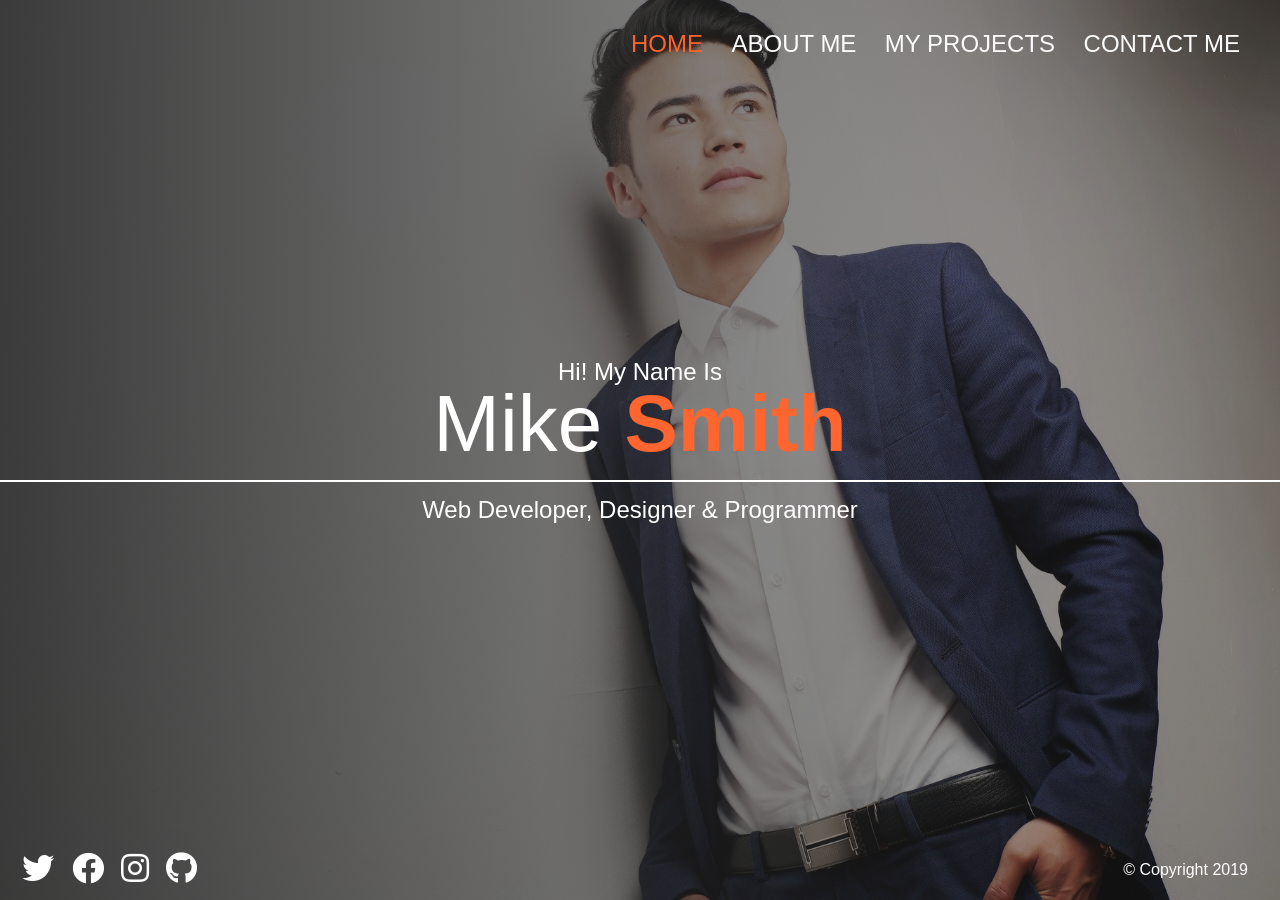
<file: index.html>
<!doctype html>
<html lang="en">
  <head>
    <meta charset="UTF-8" />
    <meta http-equiv="X-UA-Compatible" content="IE=edge" />
    <meta name="viewport" content="width=device-width, initial-scale=1.0" />
    <link
      rel="stylesheet"
      href="https://cdnjs.cloudflare.com/ajax/libs/font-awesome/5.15.4/css/all.min.css"
    />
    <link rel="stylesheet" href="main.css" />
    <title>Mike Smith Portfolio</title>
  </head>
  <body>
    <header>
      <div class="menu-btn">
        <span class="menu-btn__burger"></span>
      </div>

      <nav class="nav">
        <ul class="menu-nav">
          <li class="menu-nav__item active">
            <a href="index.html" class="menu-nav__link">Home</a>
          </li>
          <li class="menu-nav__item">
            <a href="about.html" class="menu-nav__link">About Me</a>
          </li>
          <li class="menu-nav__item">
            <a href="projects.html" class="menu-nav__link">My Projects</a>
          </li>
          <li class="menu-nav__item">
            <a href="contact.html" class="menu-nav__link">Contact Me</a>
          </li>
        </ul>
      </nav>
    </header>
    <main>
      <section class="home">
        <h2>Hi! My Name Is</h2>
        <h1 class="home__name">
          Mike <span class="home__name--last">Smith</span>
        </h1>
        <h2>Web Developer, Designer &amp; Programmer</h2>
        <div class="social-icons">
          <a href="#!">
            <i class="fab fa-twitter fa-2x"></i>
          </a>
          <a href="#!">
            <i class="fab fa-facebook fa-2x"></i>
          </a>
          <a href="#!">
            <i class="fab fa-instagram fa-2x"></i>
          </a>
          <a href="#!">
            <i class="fab fa-github fa-2x"></i>
          </a>
        </div>
        <footer>&copy; Copyright 2019</footer>
      </section>
    </main>
    <script src="main.js"></script>
  </body>
</html>
</file>
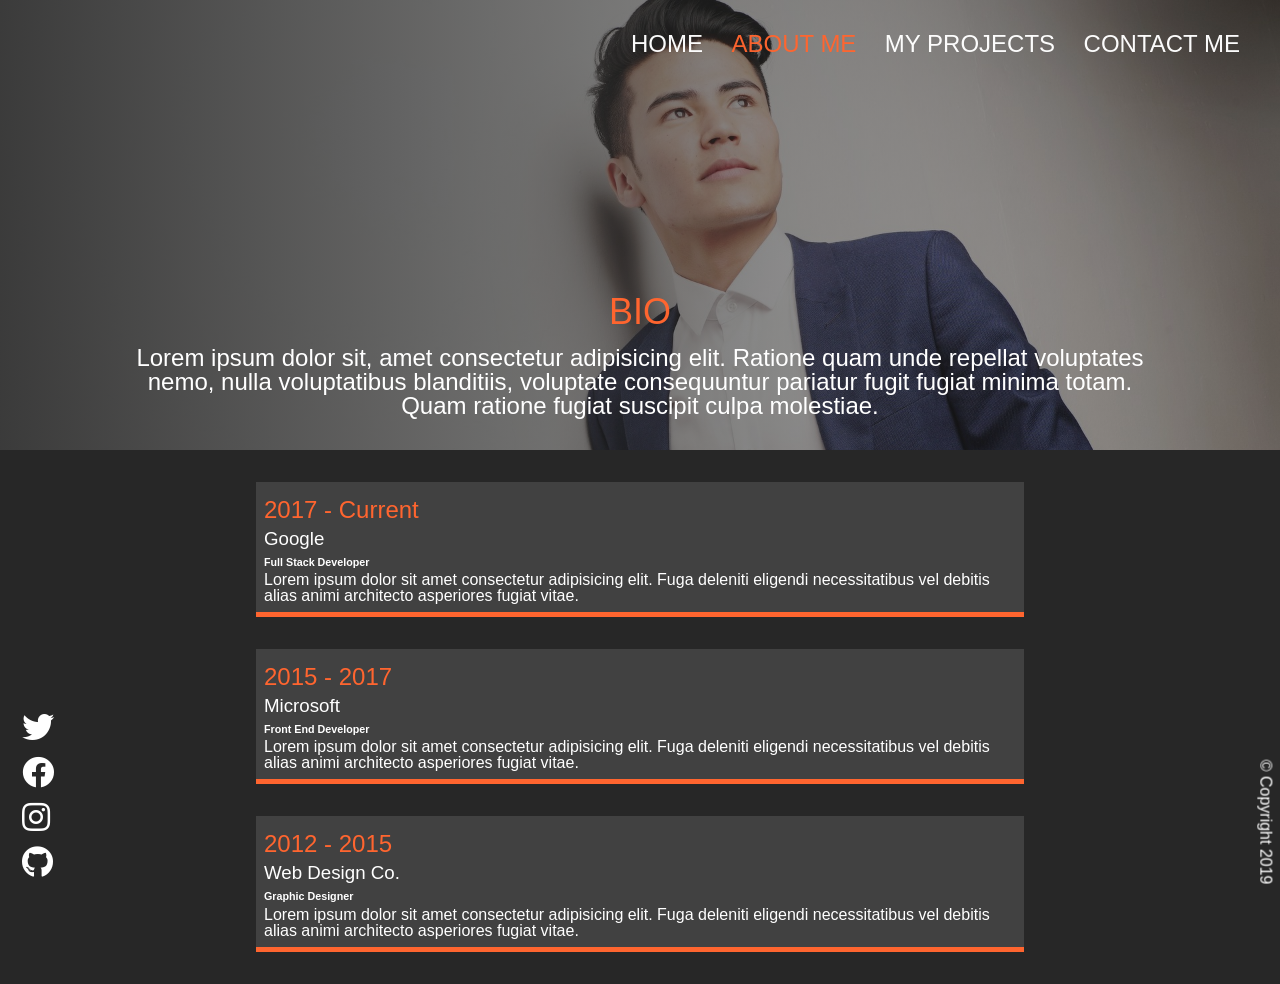
<file: about.html>
<!doctype html>
<html lang="en">
  <head>
    <meta charset="UTF-8" />
    <meta http-equiv="X-UA-Compatible" content="IE=edge" />
    <meta name="viewport" content="width=device-width, initial-scale=1.0" />
    <link
      rel="stylesheet"
      href="https://cdnjs.cloudflare.com/ajax/libs/font-awesome/5.15.4/css/all.min.css"
    />
    <link rel="stylesheet" href="main.css" />
    <title>About Mike Smith</title>
  </head>
  <body>
    <header>
      <div class="menu-btn">
        <span class="menu-btn__burger"></span>
      </div>

      <nav class="nav">
        <ul class="menu-nav">
          <li class="menu-nav__item">
            <a href="index.html" class="menu-nav__link">Home</a>
          </li>
          <li class="menu-nav__item active">
            <a href="about.html" class="menu-nav__link">About Me</a>
          </li>
          <li class="menu-nav__item">
            <a href="projects.html" class="menu-nav__link">My Projects</a>
          </li>
          <li class="menu-nav__item">
            <a href="contact.html" class="menu-nav__link">Contact Me</a>
          </li>
        </ul>
      </nav>
    </header>
    <main>
      <section class="about">
        <div class="about__bio-image">
          <div class="about__bio">
            <h2 class="text-secondary">BIO</h2>
            <p>
              Lorem ipsum dolor sit, amet consectetur adipisicing elit. Ratione
              quam unde repellat voluptates nemo, nulla voluptatibus blanditiis,
              voluptate consequuntur pariatur fugit fugiat minima totam. Quam
              ratione fugiat suscipit culpa molestiae.
            </p>
          </div>
        </div>
        <div class="jobs">
          <div class="jobs__job">
            <h2 class="text-secondary">2017 - Current</h2>
            <h3>Google</h3>
            <h6>Full Stack Developer</h6>
            <p>
              Lorem ipsum dolor sit amet consectetur adipisicing elit. Fuga
              deleniti eligendi necessitatibus vel debitis alias animi
              architecto asperiores fugiat vitae.
            </p>
          </div>

          <div class="jobs__job">
            <h2 class="text-secondary">2015 - 2017</h2>
            <h3>Microsoft</h3>
            <h6>Front End Developer</h6>
            <p>
              Lorem ipsum dolor sit amet consectetur adipisicing elit. Fuga
              deleniti eligendi necessitatibus vel debitis alias animi
              architecto asperiores fugiat vitae.
            </p>
          </div>

          <div class="jobs__job">
            <h2 class="text-secondary">2012 - 2015</h2>
            <h3>Web Design Co.</h3>
            <h6>Graphic Designer</h6>
            <p>
              Lorem ipsum dolor sit amet consectetur adipisicing elit. Fuga
              deleniti eligendi necessitatibus vel debitis alias animi
              architecto asperiores fugiat vitae.
            </p>
          </div>
        </div>
        <div class="social-icons">
          <a href="#!">
            <i class="fab fa-twitter fa-2x"></i>
          </a>
          <a href="#!">
            <i class="fab fa-facebook fa-2x"></i>
          </a>
          <a href="#!">
            <i class="fab fa-instagram fa-2x"></i>
          </a>
          <a href="#!">
            <i class="fab fa-github fa-2x"></i>
          </a>
        </div>
        <footer>&copy; Copyright 2019</footer>
      </section>
    </main>
    <script src="main.js"></script>
  </body>
</html>
</file>
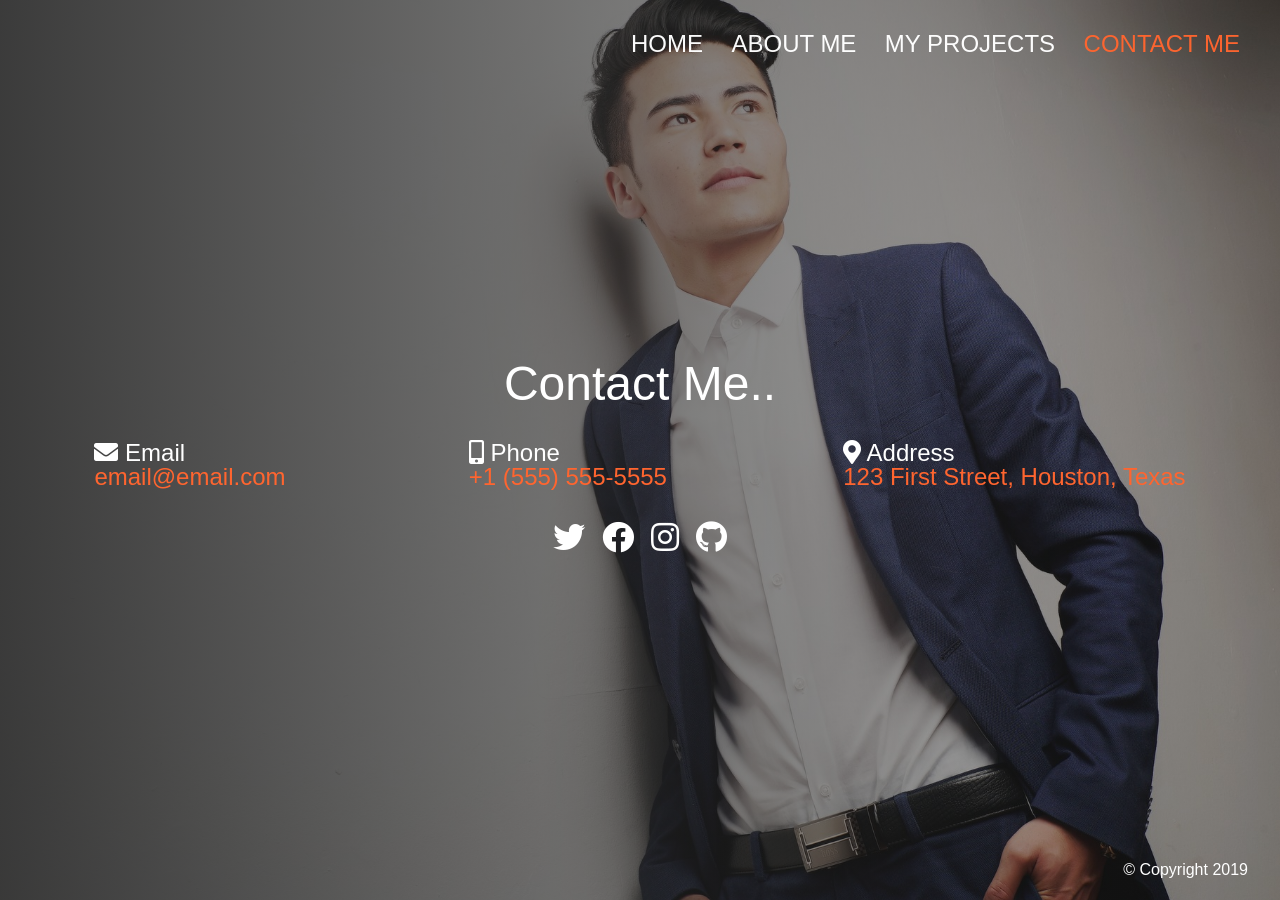
<file: contact.html>
<!doctype html>
<html lang="en">
  <head>
    <meta charset="UTF-8" />
    <meta http-equiv="X-UA-Compatible" content="IE=edge" />
    <meta name="viewport" content="width=device-width, initial-scale=1.0" />
    <link
      rel="stylesheet"
      href="https://cdnjs.cloudflare.com/ajax/libs/font-awesome/5.15.4/css/all.min.css"
    />
    <link rel="stylesheet" href="main.css" />
    <title>Contact Mike Smith</title>
  </head>
  <body>
    <header>
      <div class="menu-btn">
        <span class="menu-btn__burger"></span>
      </div>

      <nav class="nav">
        <ul class="menu-nav">
          <li class="menu-nav__item">
            <a href="index.html" class="menu-nav__link">Home</a>
          </li>
          <li class="menu-nav__item">
            <a href="about.html" class="menu-nav__link">About Me</a>
          </li>
          <li class="menu-nav__item">
            <a href="projects.html" class="menu-nav__link">My Projects</a>
          </li>
          <li class="menu-nav__item active">
            <a href="contact.html" class="menu-nav__link">Contact Me</a>
          </li>
        </ul>
      </nav>
    </header>
    <main>
      <section class="contact">
        <h2>Contact Me..</h2>
        <div class="contact__list">
          <div class="contact__email">
            <i class="fas fa-envelope" aria-hidden="true"></i> Email
            <div class="text-secondary">email@email.com</div>
          </div>

          <div class="contact__phone">
            <i class="fas fa-mobile-alt" aria-hidden="true"></i> Phone
            <div class="text-secondary">+1 (555) 555-5555</div>
          </div>

          <div class="contact__address">
            <i class="fas fa-map-marker-alt" aria-hidden="true"></i> Address
            <div class="text-secondary">123 First Street, Houston, Texas</div>
          </div>
        </div>
        <div class="social-icons">
          <a href="#!">
            <i class="fab fa-twitter fa-2x"></i>
          </a>
          <a href="#!">
            <i class="fab fa-facebook fa-2x"></i>
          </a>
          <a href="#!">
            <i class="fab fa-instagram fa-2x"></i>
          </a>
          <a href="#!">
            <i class="fab fa-github fa-2x"></i>
          </a>
        </div>
        <footer>&copy; Copyright 2019</footer>
      </section>
    </main>
    <script src="main.js"></script>
  </body>
</html>
</file>
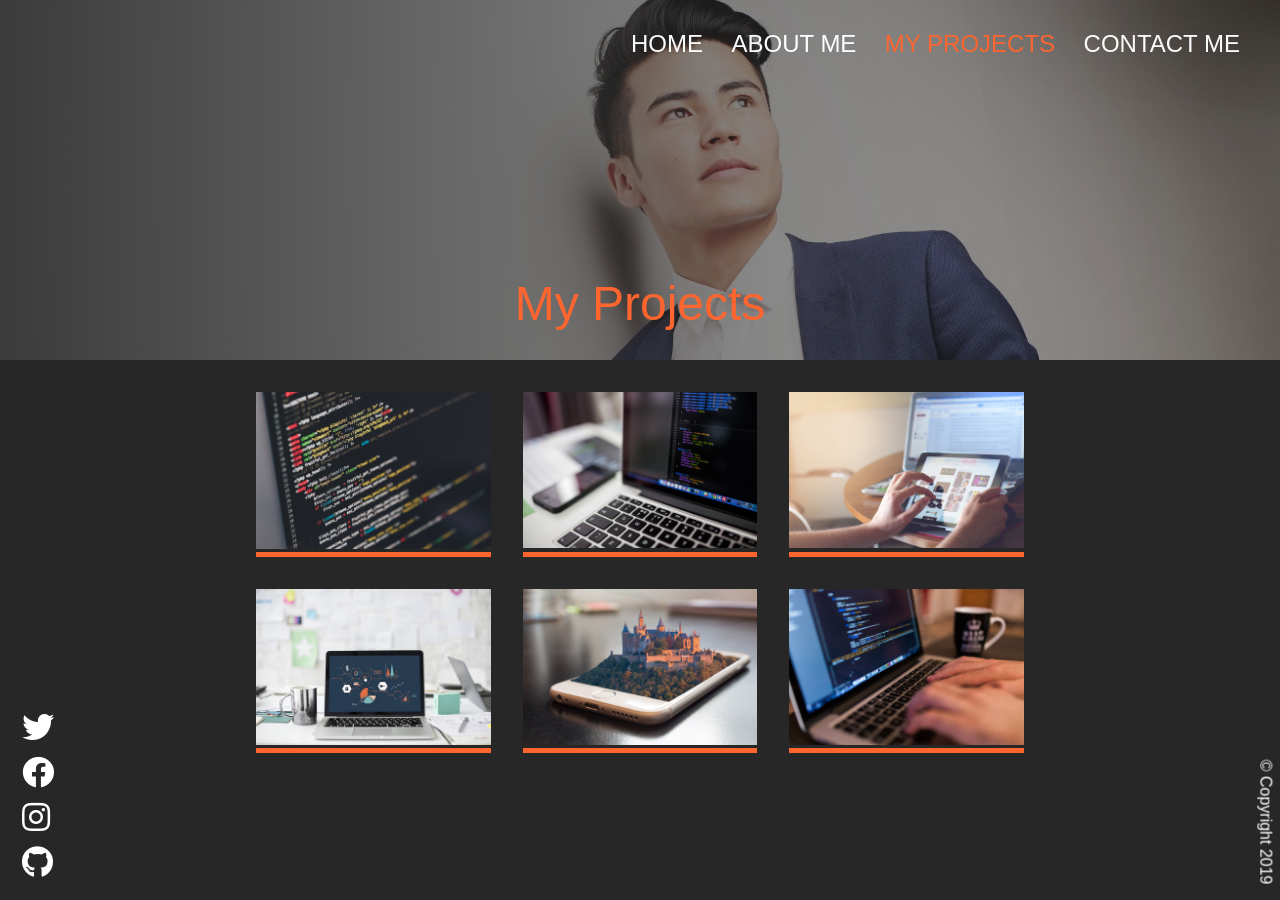
<file: projects.html>
<!doctype html>
<html lang="en">
  <head>
    <meta charset="UTF-8" />
    <meta http-equiv="X-UA-Compatible" content="IE=edge" />
    <meta name="viewport" content="width=device-width, initial-scale=1.0" />
    <link
      rel="stylesheet"
      href="https://cdnjs.cloudflare.com/ajax/libs/font-awesome/5.15.4/css/all.min.css"
    />
    <link rel="stylesheet" href="main.css" />
    <title>Mike Smith Projects</title>
  </head>
  <body>
    <header>
      <div class="menu-btn">
        <span class="menu-btn__burger"></span>
      </div>

      <nav class="nav">
        <ul class="menu-nav">
          <li class="menu-nav__item">
            <a href="index.html" class="menu-nav__link">Home</a>
          </li>
          <li class="menu-nav__item">
            <a href="about.html" class="menu-nav__link">About Me</a>
          </li>
          <li class="menu-nav__item active">
            <a href="projects.html" class="menu-nav__link">My Projects</a>
          </li>
          <li class="menu-nav__item">
            <a href="contact.html" class="menu-nav__link">Contact Me</a>
          </li>
        </ul>
      </nav>
    </header>
    <main>
      <section class="projects">
        <div class="projects__bio-image">
          <h1 class="text-secondary">My Projects</h1>
        </div>
        <div class="projects__items">
          <div class="projects__item">
            <img src="images/project-1.jpg" alt="My Project" />
            <div class="projects__btns">
              <a href="#!" class="projects__btn">
                <i class="fas fa-eye"></i> Preview
              </a>
              <a href="#!" class="projects__btn">
                <i class="fab fa-github"></i> GitHub
              </a>
            </div>
          </div>

          <div class="projects__item">
            <img src="images/project-2.jpg" alt="My Project" />
            <div class="projects__btns">
              <a href="#!" class="projects__btn">
                <i class="fas fa-eye"></i> Preview
              </a>
              <a href="#!" class="projects__btn">
                <i class="fab fa-github"></i> GitHub
              </a>
            </div>
          </div>

          <div class="projects__item">
            <img src="images/project-3.jpg" alt="My Project" />
            <div class="projects__btns">
              <a href="#!" class="projects__btn">
                <i class="fas fa-eye"></i> Preview
              </a>
              <a href="#!" class="projects__btn">
                <i class="fab fa-github"></i> GitHub
              </a>
            </div>
          </div>

          <div class="projects__item">
            <img src="images/project-4.jpg" alt="My Project" />
            <div class="projects__btns">
              <a href="#!" class="projects__btn">
                <i class="fas fa-eye"></i> Preview
              </a>
              <a href="#!" class="projects__btn">
                <i class="fab fa-github"></i> GitHub
              </a>
            </div>
          </div>

          <div class="projects__item">
            <img src="images/project-5.jpg" alt="My Project" />
            <div class="projects__btns">
              <a href="#!" class="projects__btn">
                <i class="fas fa-eye"></i> Preview
              </a>
              <a href="#!" class="projects__btn">
                <i class="fab fa-github"></i> GitHub
              </a>
            </div>
          </div>

          <div class="projects__item">
            <img src="images/project-6.jpg" alt="My Project" />
            <div class="projects__btns">
              <a href="#!" class="projects__btn">
                <i class="fas fa-eye"></i> Preview
              </a>
              <a href="#!" class="projects__btn">
                <i class="fab fa-github"></i> GitHub
              </a>
            </div>
          </div>
        </div>
        <div class="social-icons">
          <a href="#!">
            <i class="fab fa-twitter fa-2x"></i>
          </a>
          <a href="#!">
            <i class="fab fa-facebook fa-2x"></i>
          </a>
          <a href="#!">
            <i class="fab fa-instagram fa-2x"></i>
          </a>
          <a href="#!">
            <i class="fab fa-github fa-2x"></i>
          </a>
        </div>
        <footer>&copy; Copyright 2019</footer>
      </section>
    </main>
    <script src="main.js"></script>
  </body>
</html>
</file>
<file: main.css>
* {
  box-sizing: border-box;
  margin: 0;
  padding: 0;
}

.home {
  height: 100%;
  padding-top: 40vh;
  overflow: hidden;
  align-items: center;
  text-align: center;
  background: linear-gradient(to right, rgba(39, 39, 39, 0.9), rgba(39, 39, 39, 0.3)), url("images/model-1.jpg") center top;
  background-size: cover;
}
.home__name {
  font-size: 5rem;
  padding-bottom: 1rem;
  margin-bottom: 1rem;
  border-bottom: 2px solid #fff;
}
.home__name--last {
  color: #ff652f;
  font-weight: 700;
}

.menu-btn {
  position: absolute;
  z-index: 1;
  right: 1rem;
  top: 1rem;
  height: 20px;
  width: 28px;
  cursor: pointer;
  transition: all 0.5s ease-in-out;
}
.menu-btn__burger {
  position: absolute;
  right: 0;
  top: 0.5rem;
  width: 28px;
  height: 3px;
  background: #fff;
  transition: all 0.5s ease-in-out;
}
.menu-btn__burger::before {
  content: "";
  position: absolute;
  top: -8px;
  width: 28px;
  height: 3px;
  background: #fff;
  transition: all 0.5s ease-in-out;
}
.menu-btn__burger::after {
  content: "";
  position: absolute;
  top: 8px;
  width: 20px;
  height: 3px;
  background: #fff;
  transition: all 0.5s ease-in-out;
}
.menu-btn__burger.open {
  transform: rotate(720deg);
  background: transparent;
}
.menu-btn__burger.open::before {
  transform: rotate(45deg) translate(5px, 8px);
}
.menu-btn__burger.open::after {
  width: 28px;
  transform: rotate(-45deg) translate(3px, -7px);
}

.nav {
  position: fixed;
  top: 0;
  left: 0;
  width: 100vw;
  opacity: 0.98;
  visibility: hidden;
}
.nav.open {
  visibility: visible;
}
.nav .menu-nav {
  display: flex;
  flex-flow: column wrap;
  align-items: center;
  justify-content: center;
  height: 100vh;
  overflow: hidden;
  background: #272727;
  list-style-type: none;
  padding-right: 1rem;
  transform: translateY(-100%);
  transition: all 0.5s ease-in-out;
}
.nav .menu-nav.open {
  transform: translateY(0);
}
.nav .menu-nav__item {
  transform: translateX(100vw);
  transition: all 0.5s ease-in-out;
}
.nav .menu-nav__item.open {
  transform: translateX(0);
}
.nav .menu-nav__item.active > a {
  color: #ff652f;
}
.nav .menu-nav__link {
  display: inline-block;
  font-size: 2rem;
  text-transform: uppercase;
  padding: 2rem 0;
  font-weight: 300;
  transition: all 0.5s ease-in-out;
}
.nav .menu-nav__link:hover {
  color: #ff652f;
}

.menu-nav__item:nth-child(1) {
  transition-delay: 0.25s;
}

.menu-nav__item:nth-child(2) {
  transition-delay: 0.35s;
}

.menu-nav__item:nth-child(3) {
  transition-delay: 0.45s;
}

.menu-nav__item:nth-child(4) {
  transition-delay: 0.55s;
}

.about {
  padding-bottom: 2rem;
}
.about__bio-image {
  height: 50vh;
  width: 100%;
  background: linear-gradient(to right, rgba(39, 39, 39, 0.9), rgba(39, 39, 39, 0.3)), url("images/model-1.jpg") center top;
  background-size: cover;
  display: flex;
  flex-direction: column;
  align-items: center;
  justify-content: flex-end;
}
.about__bio-image p {
  margin-bottom: 2rem;
}
.about__bio {
  width: 80%;
  text-align: center;
}
.about__bio .text-secondary {
  padding-bottom: 1rem;
}
.about .jobs {
  width: 60vw;
  margin: 2rem auto 0 auto;
  display: grid;
  grid-template-columns: 1fr;
  grid-gap: 2rem;
}
.about .jobs__job {
  background: rgb(64.5, 64.5, 64.5);
  padding: 0.5rem;
  border-bottom: 5px solid #ff652f;
}
.about .jobs__job h2,
.about .jobs__job h3 {
  margin: 0.5rem 0;
}
.about .jobs__job h6 {
  margin: 0.3rem 0;
}
.about .social-icons {
  display: flex;
  flex-direction: column;
}
.about footer {
  transform: rotate(90deg) translate(-3rem, -5rem);
}

.projects {
  padding-bottom: 2rem;
}
.projects__bio-image {
  height: 30vh;
  width: 100%;
  background: linear-gradient(to right, rgba(39, 39, 39, 0.9), rgba(39, 39, 39, 0.3)), url("images/model-1.jpg") center top;
  background-size: cover;
  display: flex;
  flex-direction: column;
  align-items: center;
  justify-content: flex-end;
}
.projects__bio-image .text-secondary {
  font-size: 2rem;
  margin-bottom: 2rem;
}
.projects__items {
  width: 60vw;
  margin: 2rem auto 0 auto;
  display: grid;
  grid-template-columns: 1fr;
  grid-gap: 2rem;
}
.projects__item {
  position: relative;
  border-bottom: 5px solid #ff652f;
  overflow: hidden;
  cursor: pointer;
}
.projects__item img {
  width: 100%;
}
.projects__item::after {
  content: "";
  position: absolute;
  top: 100%;
  left: 0;
  height: 100%;
  width: 100%;
  background: #ff652f;
  opacity: 0;
  transition: all 0.5s ease-in-out;
}
.projects__item:hover::after {
  top: 0;
  opacity: 0.9;
}
.projects__item:hover .projects__btn {
  opacity: 1;
}
.projects__btns {
  position: absolute;
  top: 0;
  height: 100%;
  width: 100%;
  z-index: 1;
  display: grid;
  grid-template-columns: repeat(2, 1fr);
  align-items: center;
  text-align: center;
}
.projects__btn {
  opacity: 0;
  color: #000;
  transition: all 0.5s ease-in-out;
}
.projects__btn:hover {
  color: #fff;
}
.projects .social-icons {
  display: flex;
  flex-direction: column;
}
.projects footer {
  transform: rotate(90deg) translate(-3rem, -5rem);
}

.contact {
  min-height: 100vh;
  padding: 40vh 1rem 2rem;
  background: linear-gradient(to right, rgba(39, 39, 39, 0.9), rgba(39, 39, 39, 0.3)), url("images/model-1.jpg") center top;
  background-size: cover;
  display: flex;
  flex-direction: column;
  align-items: center;
}
.contact h2 {
  font-size: 3rem;
  margin-bottom: 2rem;
}
.contact__list {
  display: grid;
  grid-template-columns: 1fr;
  gap: 2rem;
  font-size: 1.5rem;
}
.contact .social-icons {
  position: static;
  margin-top: 2rem;
}

@media screen and (min-width: 768px) {
  .menu-btn {
    visibility: hidden;
  }
  .nav {
    visibility: visible;
  }
  .nav .menu-nav {
    display: block;
    transform: translateY(0);
    height: 100%;
    background: transparent;
    text-align: right;
  }
  .nav .menu-nav__item {
    display: inline;
    padding-right: 1.5rem;
    transform: translateX(0);
  }
  .nav .menu-nav__link {
    font-size: 1.5rem;
  }
  .about__bio {
    font-size: 1.5rem;
  }
  .projects__items {
    grid-template-columns: repeat(2, 1fr);
  }
  .projects__bio-image {
    height: 40vh;
  }
  .projects__bio-image .text-secondary {
    font-size: 3rem;
  }
  .contact__list {
    grid-template-columns: repeat(2, 1fr);
  }
}
@media screen and (min-width: 1024px) {
  .projects__items {
    grid-template-columns: repeat(3, 1fr);
  }
  .contact__list {
    grid-template-columns: repeat(3, 1fr);
  }
}
@media screen and (min-width: 1600px) {
  .projects__bio-image {
    height: 50vh;
  }
}
body {
  background: #272727;
  color: #fff;
  height: 100vh;
  font-family: "Segoe UI", Tahoma, Geneva, Verdana, sans-serif;
  line-height: 1;
}

h1,
h2,
h3 {
  font-weight: 400;
}

a {
  color: #fff;
  text-decoration: none;
}

.text-secondary {
  color: #ff652f;
}

header {
  position: fixed;
  z-index: 2;
  width: 100%;
  padding: 1rem;
}

main {
  height: 100%;
  width: 100%;
}
main .social-icons {
  position: fixed;
  bottom: 1rem;
  left: 1rem;
}
main .social-icons a {
  padding: 0.4rem;
  transition: all 0.5s ease-in-out;
}
main .social-icons a:hover {
  color: #ff652f;
}

footer {
  font-size: 1rem;
  position: fixed;
  bottom: 0.4rem;
  right: 1rem;
  text-align: right;
  padding: 1rem;
  color: #fff;
}/*# sourceMappingURL=main.css.map */
</file>
